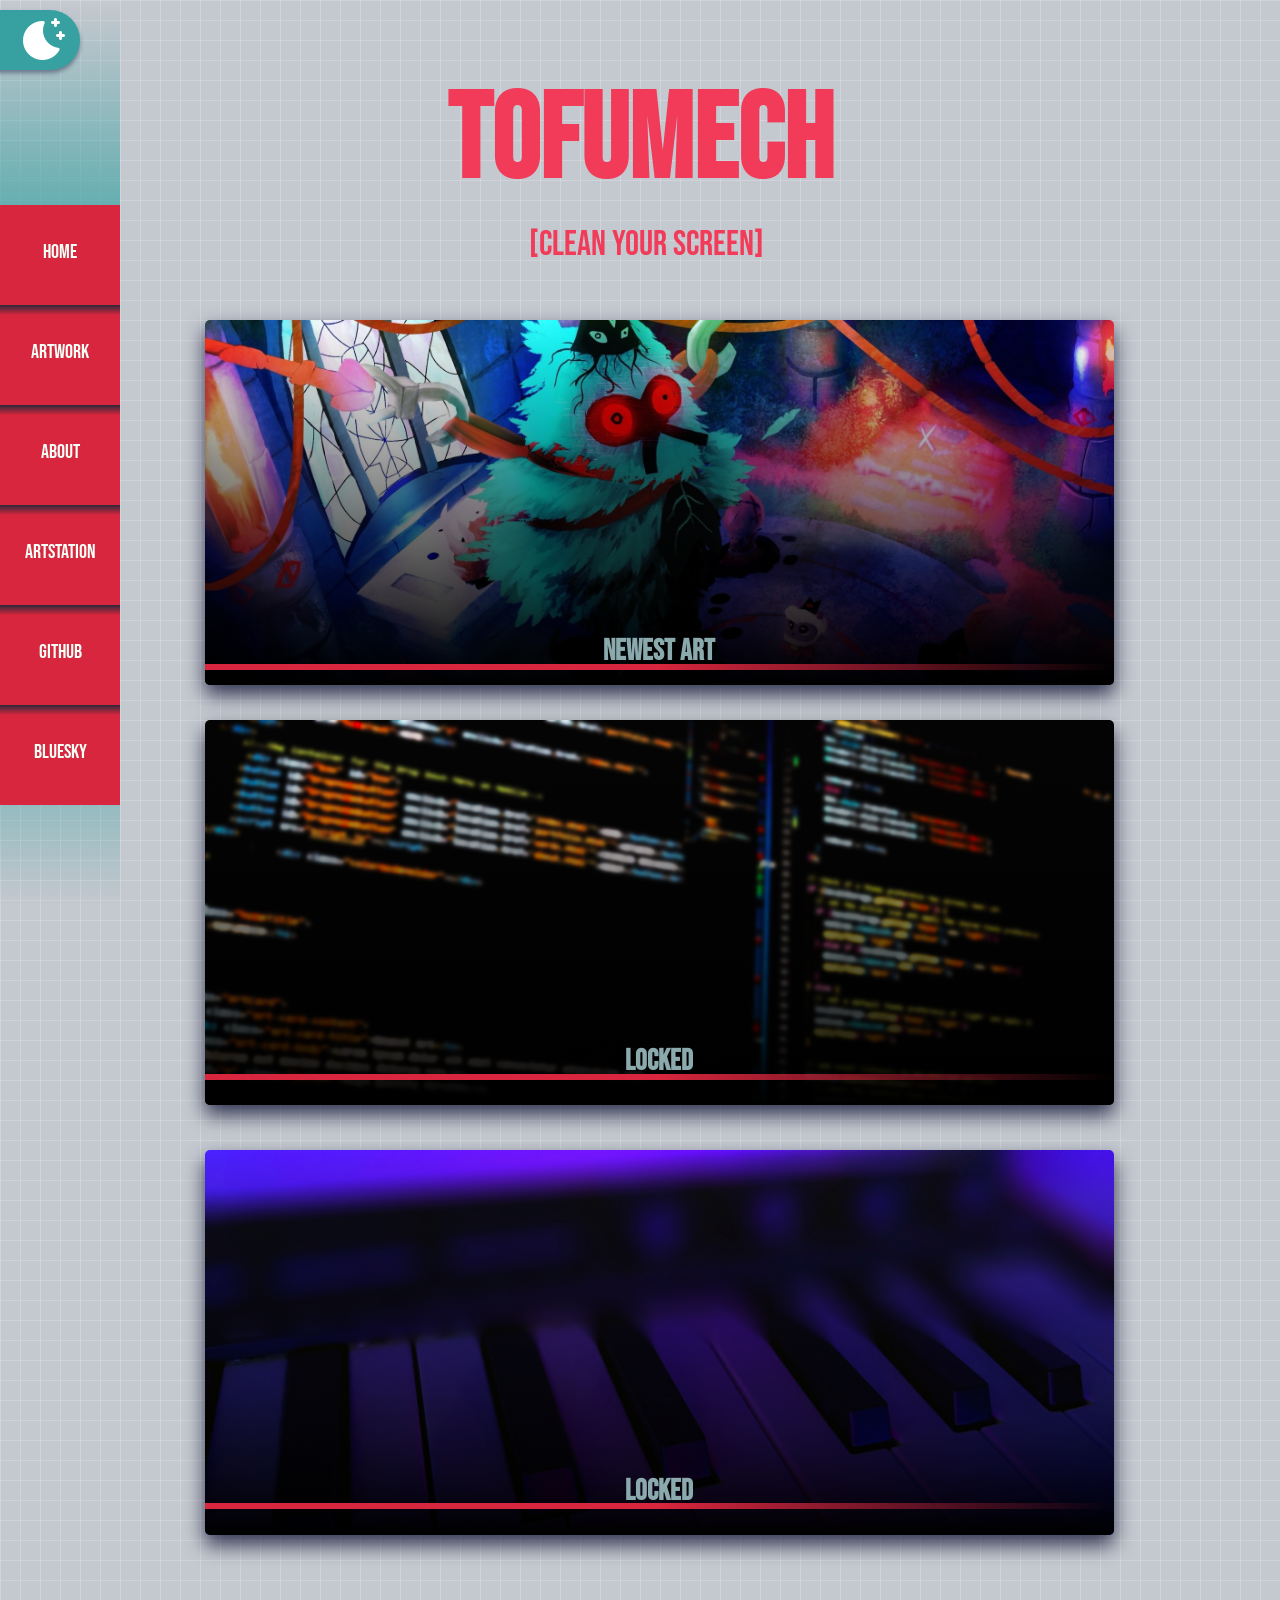
<file: index.html>
<!DOCTYPE html>
<html lang="en">

<head>
    <link rel="stylesheet" href="style.css">
    <meta charset="utf-8">
    <meta name="viewport" content="width=device-width, initial-scale=1,maximum-scale=1">
    <title>TOFUMECH</title>
    <link rel="icon" href="images/navImages/tofuicon.png">
    <meta name="description" content="Artist and Tech Guy">
    <link rel="preconnect" href="https://fonts.googleapis.com">
    <link rel="preconnect" href="https://fonts.gstatic.com" crossorigin>
    <link href="https://fonts.googleapis.com/css2?family=Bebas+Neue&display=swap" rel="stylesheet">

    <script>
        function displayRandomText() {
            var quotes = [
                "[TAKE YOUR TIME]",
                "[LOADING..]",
                "[DRINK WATER]",
                "[CLEAN YOUR SCREEN]",
                "[DESTROY THE INTERNET]",
                "[I GET NO KICK FROM CHAMPAGNE]"
                
            ];
            var randomIndex = Math.floor(Math.random() * quotes.length);
            document.getElementById("randomText").innerHTML = quotes[randomIndex];
        }
    </script>

    <style>
        .homeTitle {
            background-color: rgba(0, 17, 255, 0);
            width: 50%;
            height: 120px;
            position: absolute;
            left: 50%;
            top: 30px;
            transform: translate(-50%, -50%);
        }

        h1 {
            position: relative;
            color: rgb(241, 59, 89);
            text-align: center;
            font-size: 120px;
            font-family: "Bebas Neue", sans-serif;
            font-style: normal;
        }

        #randomText {
            color: rgb(241, 59, 89);
            position: relative;
            font-size: 35px;
            text-align: center;
            font-family: "Bebas Neue", sans-serif;
            font-style: normal;
            left: 6px;
            bottom: 90px;
        }

      

        @media screen and (max-width: 1200px) {
            .homeTitle {
                background-color: rgba(0, 17, 255, 0);
                width: 100%;
                height: 120px;
                position: absolute;
                left: 50%;
                top: 100px;
                transform: translate(-50%, -50%);
            }

            h1 {
                position: relative;
                color: rgb(241, 59, 89);
                justify-content: center;
                font-size: 80px;
                font-family: "Bebas Neue", sans-serif;
                font-style: normal;
            }

            #randomText {
                color: rgb(241, 59, 89);
                position: relative;
                font-size: 35px;
                text-align: center;
                font-family: "Bebas Neue", sans-serif;
                font-style: normal;
                left: 6px;
            }
        }
    </style>
</head>

<body onload="displayRandomText()">
    <header>
        <nav>
            <script src="script.js"></script>
            <img id="moon" src="images/navImages/moon.png">
            <img id="sun" src="images/navImages/sun.png">
            <div class="navBar">
                <button id="DropDownMenu">
                    <div class="bar1"></div>
                    <div class="bar2" id="bar2"></div>
                    <div class="bar3" id="bar3"></div>
                </button>
                <div class="artstationButton" tabindex="6" onclick="location.href='https://www.artstation.com/tofumech'">
                    <div class="buttonText">ARTSTATION</div>
                </div>
                <div class="githubButton" tabindex="5" onclick="location.href='https://github.com/TofuMech'">
                    <div class="buttonText">GITHUB</div>
                </div>
                <div class="blueskyButton" tabindex="4"
                    onclick="location.href='https://bsky.app/profile/tofumech.bsky.social'">
                    <div class="buttonText">BLUESKY</div>
                </div>
                <div class="aboutButton" tabindex="3" onclick="location.href='about.html'">
                    <div class="buttonText">ABOUT</div>
                </div>
                <div class="artworkButton" tabindex="2" onclick="location.href='portfolio.html'">
                    <div class="buttonText">ARTWORK</div>
                </div>
                <div class="homeButton" tabindex="1" onclick="location.href='index.html'">
                    <div class="buttonText">HOME</div>
                </div>
            </div>
            <div class="box" id="box">
                <button id="DropHomeButton" onclick="location.href='index.html'">HOME</button><br>
                <button id="DropHomeButton" onclick="location.href='portfolio.html'">ARTWORK</button><br>
                <button id="DropHomeButton" onclick="location.href='about.html'">ABOUT</button><br>
                <button id="DropHomeButton"
                    onclick="location.href='https://bsky.app/profile/tofumech.bsky.social'">BLUESKY</button><br>
                <button id="DropHomeButton"
                    onclick="location.href='https://www.artstation.com/tofumech'">ARTSTATION</button><br>
                <button id="DropHomeButton" onclick="location.href='https://github.com/TofuMech'">GITHUB</button><br>
                <script src="script.js"></script>
            </div>
            <div class="colormodeHolder"></div>
        </nav>
    
        <section>
            <div class="homeTitle">
                <h1>TOFUMECH</h1>
                <div id="randomText"></div>
            </div>
    
        </section>
    </header>
    <main>
        <div class="artCard" onclick="location.href='https://www.artstation.com/artwork/PXx54n'">
            <div class="art-card-gradient">
                <h2 class="art-card-title">NEWEST ART</h2>
                <a id="artlink" href="#" onclick="location.href='https://www.artstation.com/artwork/PXx54n'"
                    class="button"></a>
            </div>
            <style>
                .artCard {
                    overflow: hidden;
                    position: absolute;
                    top: 320px;
                    color: var(--text-color);
                    width: 71%;
                    padding-top: 19em;
                    right: 13%;
                    text-align: center;
                    z-index: -3;
                    border-radius: 5px;
                    filter: drop-shadow(0 10px 10px #131736d3);
                    cursor: pointer;
                    background-image: url(images/45.jpg);
                    background-repeat: no-repeat;
                    background-size: cover;
                    font-family: "Bebas Neue", sans-serif;
                    font-style: normal;
                    font-size: larger;
                }

                .art-card-gradient {
                    background-image: linear-gradient(to bottom, rgba(255, 0, 0, 0), rgb(0, 0, 0));
                    position: absolute;
                    width: 100%;
                    height: 100%;
                    top: 0;
                    left: 0;
                }

                .art-card-title {
                    position: relative;
                    top: 290px;
                }

                .art-card-title::after {
                    content: "";
                    position: absolute;
                    height: 6px;
                    left: 0px;
                    top: 30px;
                    width: 100%;
                    background: linear-gradient(to left, #33333300, var(--button-colorOne) 50%);
                }
            </style>
        </div>

        <div class="blogCard">
            <div class="blog-card-gradient">
                <h2 class="blog-card-title">LOCKED</h2>
                <p class="blog-card-body"></p>
                <a href="#" onclick="location.href='####'" class="button"></a>
            </div>
            <style>
                .blogCard {
                    overflow: hidden;
                    position: absolute;
                    height: 20px;
                    top: 720px;
                    color: var(--text-color);
                    width: 71%;
                    padding-top: 19em;
                    right: 13%;
                    text-align: center;
                    z-index: -3;
                    border-radius: 5px;
                    filter: drop-shadow(0 10px 10px #131736d3);
                    background-image: url(images/navImages/words.jpg);
                    background-repeat: no-repeat;
                    background-size: cover;
                    font-family: "Bebas Neue", sans-serif;
                    font-style: normal;
                    font-size: larger;
                }

                .blog-card-gradient {
                    background-image: linear-gradient(to bottom, rgba(255, 0, 0, 0), rgb(0, 0, 0));
                    position: absolute;
                    width: 100%;
                    height: 100%;
                    top: 0;
                    left: 0;
                }

                .blog-card-title {
                    position: relative;
                    top: 300px;
                }

                .blog-card-title::after {
                    content: "";
                    position: absolute;
                    height: 6px;
                    left: 0px;
                    top: 30px;
                    width: 100%;
                    background: linear-gradient(to left, #33333300, var(--button-colorOne) 50%);
                }

                #bloglink {
                    position: relative;
                    bottom: 15px;
                }

                .blogCard:hover {
                    animation: shake 0.5s;
                    animation-iteration-count: 2s;
                }

                @keyframes shake {
                    0% {
                        transform: translate(1px, 1px) rotate(0deg);
                    }

                    10% {
                        transform: translate(-1px, -2px) rotate(-1deg);
                    }

                    20% {
                        transform: translate(-3px, 0px) rotate(1deg);
                    }
                }
            </style>
        </div>

        <div class="musicCard">
            <div class="music-card-gradient">
                <h2 class="music-card-title">LOCKED</h2>
                <p class="music-card-body"></p>
                <a href="#"></a>
            </div>
            <style>
                .musicCard {
                    overflow: hidden;
                    position: absolute;
                    height: 20px;
                    top: 1150px;
                    color: var(--text-color);
                    width: 71%;
                    padding-top: 19em;
                    right: 13%;
                    text-align: center;
                    z-index: -3;
                    border-radius: 5px;
                    filter: drop-shadow(0 10px 10px #131736d3);
                    background-image: url(images/navImages/piano.jpg);
                    background-repeat: no-repeat;
                    background-size: cover;
                    font-family: "Bebas Neue", sans-serif;
                    font-style: normal;
                    font-size: larger;
                }

                .music-card-gradient {
                    background-image: linear-gradient(to bottom, rgba(255, 0, 0, 0), rgb(0, 0, 0));
                    position: absolute;
                    width: 100%;
                    height: 100%;
                    top: 0;
                    left: 0;
                }

                .musicCard:hover {
                    animation: shake 0.5s;
                    animation-iteration-count: 2s;
                }

                @keyframes shake {
                    0% {
                        transform: translate(1px, 1px) rotate(0deg);
                    }

                    10% {
                        transform: translate(-1px, -2px) rotate(-1deg);
                    }

                    20% {
                        transform: translate(-3px, 0px) rotate(1deg);
                    }
                }

                .music-card-title {
                    position: relative;
                    top: 300px;
                }

                .music-card-title::after {
                    content: "";
                    position: absolute;
                    height: 6px;
                    left: 0px;
                    bottom: -0px;
                    width: 100%;
                    background: linear-gradient(to left, #33333300, var(--button-colorOne) 50%);
                }
            </style>
        </div>
    </main>
    <footer>
        <div class="block"></div>
        <style>
            .block {
                position: absolute;
                width: 100px;
                height: 100px;
                background-color: rgba(255, 0, 0, 0);
                bottom: -700px;
                justify-content: center;
                text-align: center;
            }
        </style>
    </footer>
</body>

</html>
</file>
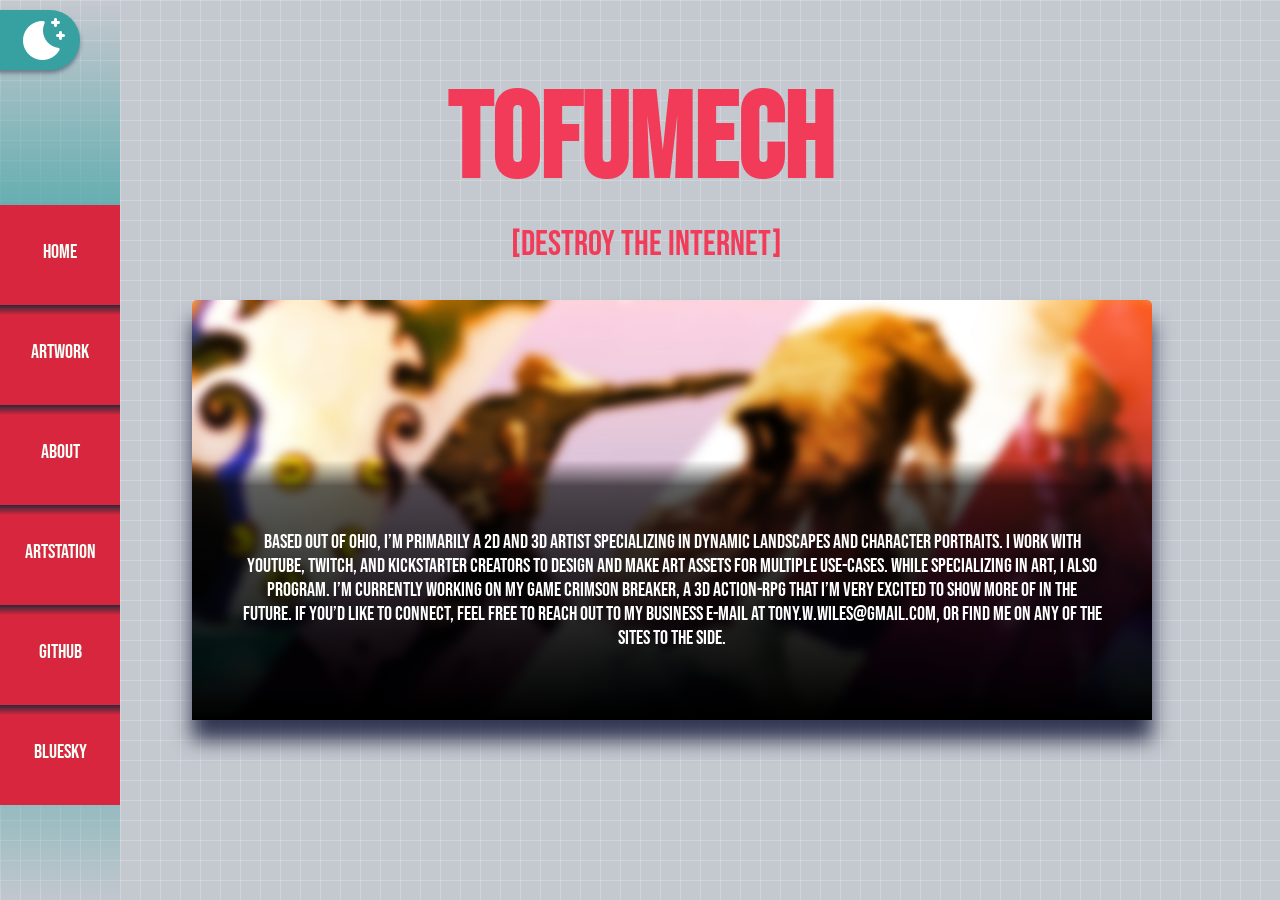
<file: about.html>
<!DOCTYPE html>
<html lang="en">

<head>
    <link rel="stylesheet" href="style.css">
    <meta charset="utf-8">
    <meta name="viewport" content="width=device-width, initial-scale=1,maximum-scale=1">
    <title>TOFUMECH</title>
    <link rel="icon" href="images/navImages/tofuicon.png">
    <meta name="description" content="Artist and Tech Guy">
    <link rel="preconnect" href="https://fonts.googleapis.com">
    <link rel="preconnect" href="https://fonts.gstatic.com" crossorigin>
    <link href="https://fonts.googleapis.com/css2?family=Bebas+Neue&display=swap" rel="stylesheet">

    <script>
        function displayRandomText() {
            var quotes = [
                "[TAKE YOUR TIME]",
                "[LOADING..]",
                "[DRINK WATER]",
                "[CLEAN YOUR SCREEN]",
                "[DESTROY THE INTERNET]",
                "[I GET NO KICK FROM CHAMPAGNE]"
            ];
            var randomIndex = Math.floor(Math.random() * quotes.length);
            document.getElementById("randomText").innerHTML = quotes[randomIndex];
        }

    </script>
    <style>
        .homeTitle {
            background-color: rgba(0, 17, 255, 0);
            width: 50%;
            height: 120px;
            position: absolute;
            left: 50%;
            top: 30px;
            transform: translate(-50%, -50%);
        }

        h1 {
            position: relative;
            color: rgb(241, 59, 89);
            text-align: center;
            font-size: 120px;
            font-family: "Bebas Neue", sans-serif;
            font-style: normal;
        }

        #randomText {
            color: rgb(241, 59, 89);
            position: relative;
            font-size: 30px;
            text-align: center;
            font-size: 35px;
            font-family: "Bebas Neue", sans-serif;
            font-style: normal;
            left: 6px;
            bottom: 90px;

        }

        

        @media screen and (max-width: 1200px) {
            
           .homeTitle {
                background-color: rgba(0, 17, 255, 0);
                width: 100%;
                height: 120px;
                position: absolute;
                left: 50%;
                top: 100px;
                transform: translate(-50%, -50%);
            }

            h1 {
                position: relative;
                color: rgb(241, 59, 89);
                justify-content: center;
                font-size: 80px;
                font-family: "Bebas Neue", sans-serif;
                font-style: normal;
            }
        #randomText {
            color: rgb(241, 59, 89);
            position: relative;
            font-size: 30px;
            text-align: center;
            font-size: 35px;
            font-family: "Bebas Neue", sans-serif;
            font-style: normal;
            left: 6px;
        }
        }
    </style>
</head>

<body onload="displayRandomText()">

    <header>
        <nav>
            <script src="script.js"></script>
            <img id="moon" src="images/navImages/moon.png">
            <img id="sun" src="images/navImages/sun.png">
            <div class="navBar">
                <button id="DropDownMenu">
                    <div class="bar1"></div>
                    <div class="bar2" id="bar2"></div>
                    <div class="bar3" id="bar3"></div>
                </button>
                <div class="artstationButton" tabindex="6" onclick="location.href='https://www.artstation.com/tofumech'">
                    <div class="buttonText">ARTSTATION</div>
                </div>
                <div class="githubButton" tabindex="5" onclick="location.href='https://github.com/TofuMech'">
                    <div class="buttonText">GITHUB</div>
                </div>
                <div class="blueskyButton" tabindex="4" onclick="location.href='https://bsky.app/profile/tofumech.bsky.social'">
                    <div class="buttonText">BLUESKY</div>
                </div>
                <div class="aboutButton" tabindex="3" onclick="location.href='about.html'">
                    <div class="buttonText">ABOUT</div>
                </div>
                <div class="artworkButton" tabindex="2" onclick="location.href='portfolio.html'">
                    <div class="buttonText">ARTWORK</div>
                </div>
                <div class="homeButton" tabindex="1" onclick="location.href='index.html'">
                    <div class="buttonText">HOME</div>
                </div>
            </div>
            <div class="box" id="box">
                <button id="DropHomeButton" onclick="location.href='index.html'">HOME</button><br>
                <button id="DropHomeButton" onclick="location.href='portfolio.html'">ARTWORK</button><br>
                <button id="DropHomeButton" onclick="location.href='about.html'">ABOUT</button><br>
                <button id="DropHomeButton"
                    onclick="location.href='https://bsky.app/profile/tofumech.bsky.social'">BLUESKY</button><br>
                <button id="DropHomeButton"
                    onclick="location.href='https://www.artstation.com/tofumech'">ARTSTATION</button><br>
                <button id="DropHomeButton" onclick="location.href='https://github.com/TofuMech'">GITHUB</button><br>
                <script src="script.js"></script>
            </div>
            <div class="colormodeHolder"></div>
        </nav>

        <section>
            <div class="homeTitle">
                <h1>TOFUMECH</h1>
                <div id="randomText"></div>

            </div>
        </section>
    </header>

    <main>

      
        </div>
        <div class="blogCard">
            <div class="blog-card-content">
                <p class="blog-card-body"> Based out of Ohio, I’m primarily a 2d and 3d artist specializing in dynamic landscapes and character portraits. I work
                with Youtube, Twitch, and Kickstarter creators to design and make art assets for multiple use-cases. While specializing
                in art, I also program. I’m currently working on my game Crimson Breaker, a 3D action-RPG that I’m very excited to show
                more of in the future. If you’d like to connect, feel free to reach out to my business e-mail at tony.w.wiles@gmail.com,
                or find me on any of the sites to the side.</p>
            </div>

            <style>
                .blogCard {
                    position: absolute;
                    padding: 10rem 0 0;
                    background-size: cover;
                    background-repeat: no-repeat;
                    background-image: url(images/banner.jpg);
                    top: 300px;
                    width: 75%;
                    right: 10%;
                    border-radius: 5px;
                    color: rgb(255, 255, 255);
                    text-align: center;
                    z-index: 3;
                    filter: drop-shadow(0 20px 10px #131736d3);
                    background-color: rgb(211, 162, 162);
                    display: block;
                    font-family: "Bebas Neue", sans-serif;
                    font-style: normal;
                    font-size: 20px;
                }


                .blog-card-content {
                    --padding: 2.5em;
                    padding: var(--padding);
                    background: linear-gradient(hsla(0, 0%, 0%, 0),
                            hsla(0, 0%, 0%, 0.637) 10%,
                            hsl(0, 0%, 0%));

                }

                

                
            </style>
        </div>
        </div>

    </main>
</body>

</html>
</file>
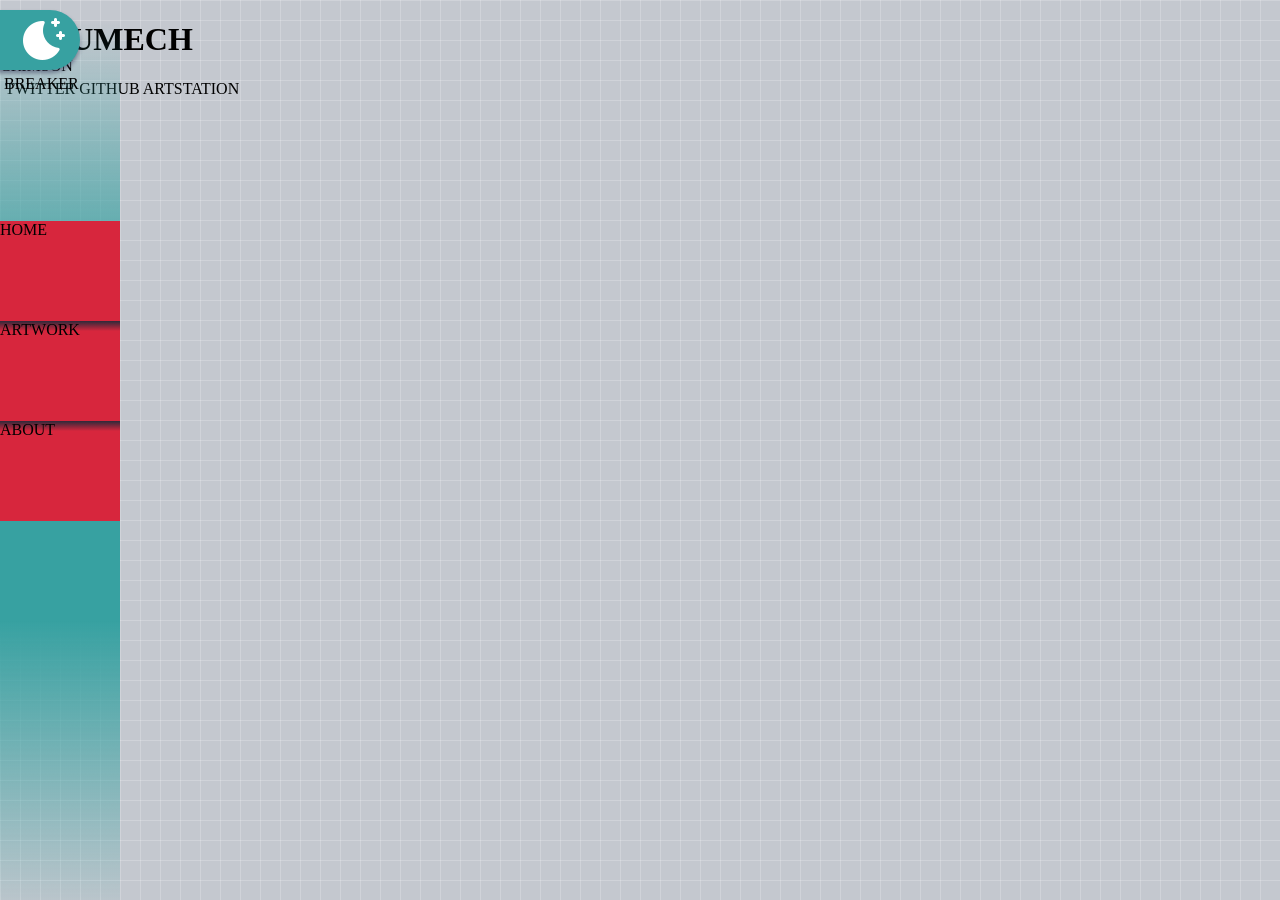
<file: Character-Movement-In-Unity.html>
<!DOCTYPE html>
<html>

<head>
    <title>TofuMech</title>
    <link rel="stylesheet" href="style.css">
    <meta charset="UTF-8">
    <meta name="description" content="Artist and Tech Guy">
    <meta name="viewport" content="width=device-width, intial-scale=1">
    <link rel="icon" href="tofuicon.png">
</head>
<header>
    <nav>
        <script src="script.js"></script>
        <img id="moon" src="images/navImages/moon.png">
        <img id="sun" src="images/navImages/sun.png">
        <div class="navBar">

            <!--For Mobile, the three lines on the top that animate when interacted with-->
            <button id="DropDownMenu">
                <div class="bar1"></div>
                <div class="bar2" id="bar2"></div>
                <div class="bar3" id="bar3"></div>
            </button>

            <!--Desktop button navigation-->
            <div class="aboutButton" tabindex="5" onclick="location.href='about.html'">
                <div class="aboutText">ABOUT</div>
            </div>
            <div class="wordButton" tabindex="4" onclick="location.href='words.html'">
                <div class="wordText">WORDS</div>
            </div>
            <div class="crimsonbreakersButton" tabindex="3" onclick="location.href='crimsonbreaker.html'">
                <div class="crimsonbreakersText">CRIMSON &nbsp;BREAKER</div>
            </div>
            <div class="artworkButton" tabindex="2" onclick="location.href='portfolio.html'">
                <div class="artText">ARTWORK</div>
            </div>
            <div class="homeButton" tabindex="1" onclick="location.href='index.html'">
                <div class="homeText">HOME</div>
            </div>
        </div>

        <!--The Container for the Drop Down Menu on Mobile-->
        <div class="box" id="box">
            <button id="DropHomeButton" onclick="location.href='index.html'">HOME</button><br>
            <button id="DropHomeButton" onclick="location.href='portfolio.html'">ARTWORK</button><br>
            <button id="DropHomeButton" onclick="location.href='crimsonbreaker.html'">CRIMSON BREAKERS</button><br>
            <button id="DropHomeButton" onclick="location.href='words.html'">WORDS</button><br>
            <button id="DropHomeButton" onclick="location.href='about.html'">ABOUT</button><br>
            <script src="script.js"></script>
        </div>
        <div class="colormodeHolder"></div>
    </nav>
    <div class="homeTitle">
        <h1>TOFUMECH</h1>
    </div>
    <div class="hometitleTagline" id="hometitleTagline">


        <body onload="displayRandomText()"></body>
    </div>

    <div class="socialmediaLinks">
        <p>
            <a href="https://twitter.com/TofuMech">TWITTER</a>
            <a href="https://github.com/TofuMech">GITHUB</a>
            <a href="https://www.artstation.com/tofumech">ARTSTATION</a>
            <style>
                a {
                    text-decoration: none;
                    color: inherit;
                }
            </style>
        </p>
</header>
</file>
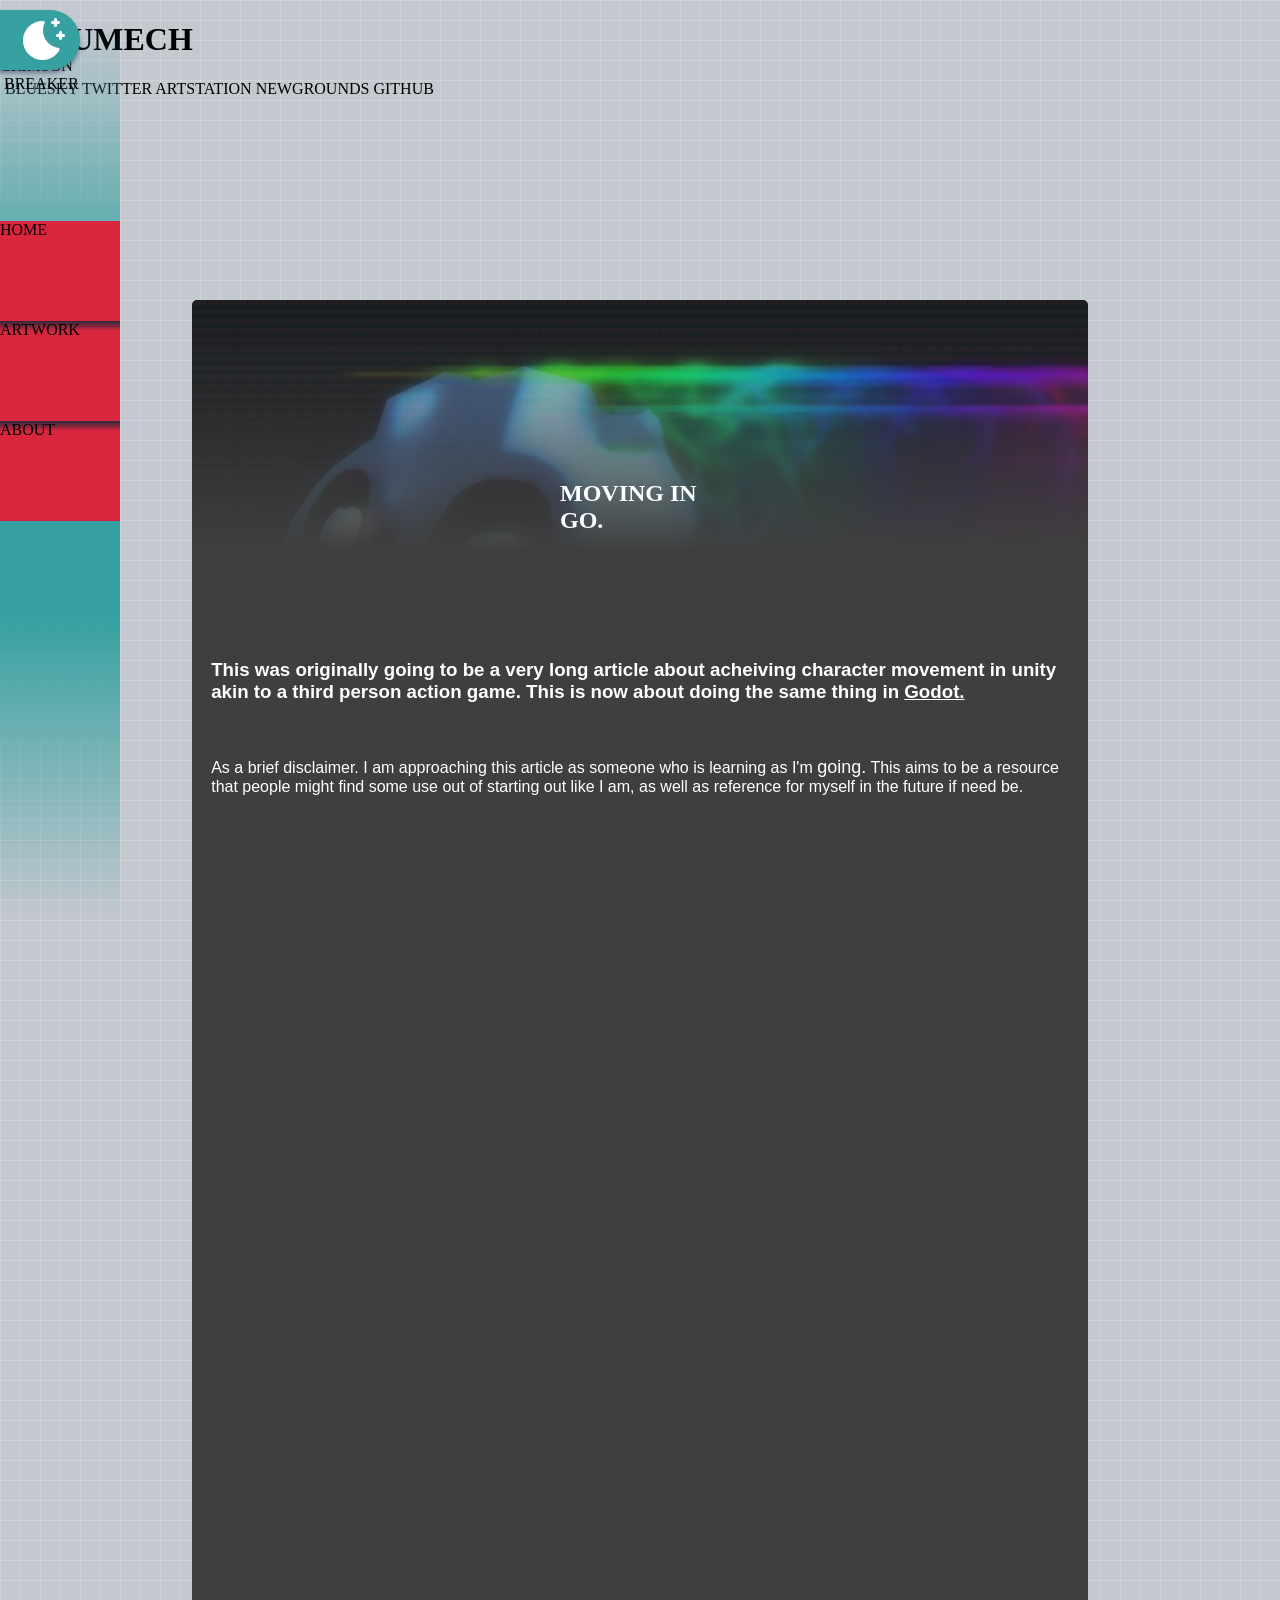
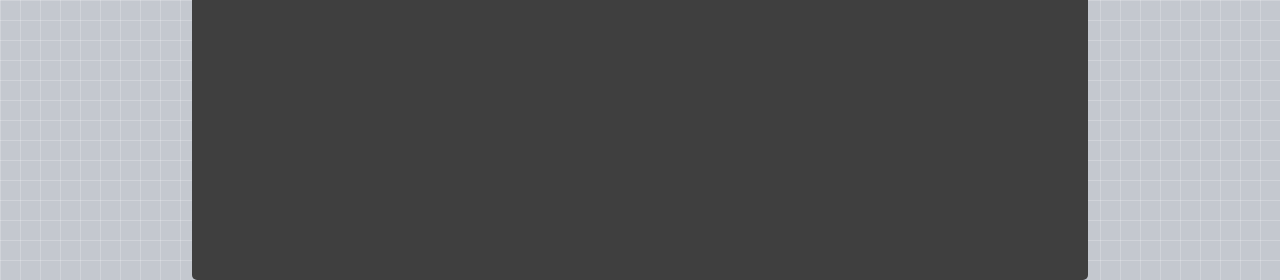
<file: Character-PPMovement-In-Godot.html>
<!DOCTYPE html>
<html>

<head>
    <title>TofuMech</title>
    <link rel="stylesheet" href="style.css">
    <meta charset="UTF-8">
    <meta name="description" content="Artist and Tech Guy">
    <meta name="viewport" content="width=device-width, intial-scale=1">
    <link rel="icon" href="tofuicon.png">
</head>
<header>
    <nav>
        <script src="script.js"></script>
        <img id="moon" src="images/navImages/moon.png">
        <img id="sun" src="images/navImages/sun.png">
        <div class="navBar">

            <!--For Mobile, the three lines on the top that animate when interacted with-->
            <button id="DropDownMenu">
                <div class="bar1"></div>
                <div class="bar2" id="bar2"></div>
                <div class="bar3" id="bar3"></div>
            </button>

            <!--Desktop button navigation-->
            <div class="aboutButton" tabindex="5" onclick="location.href='about.html'">
                <div class="aboutText">ABOUT</div>
            </div>
            <div class="wordButton" tabindex="4" onclick="location.href='words.html'">
                <div class="wordText">WORDS</div>
            </div>
            <div class="crimsonbreakersButton" tabindex="3" onclick="location.href='crimsonbreaker.html'">
                <div class="crimsonbreakersText">CRIMSON &nbsp;BREAKER</div>
            </div>
            <div class="artworkButton" tabindex="2" onclick="location.href='portfolio.html'">
                <div class="artText">ARTWORK</div>
            </div>
            <div class="homeButton" tabindex="1" onclick="location.href='index.html'">
                <div class="homeText">HOME</div>
            </div>
        </div>

        <!--The Container for the Drop Down Menu on Mobile-->
        <div class="box" id="box">
            <button id="DropHomeButton" onclick="location.href='index.html'">HOME</button><br>
            <button id="DropHomeButton" onclick="location.href='portfolio.html'">ARTWORK</button><br>
            <button id="DropHomeButton" onclick="location.href='crimsonbreaker.html'">CRIMSON BREAKERS</button><br>
            <button id="DropHomeButton" onclick="location.href='words.html'">WORDS</button><br>
            <button id="DropHomeButton" onclick="location.href='about.html'">ABOUT</button><br>
            <script src="script.js"></script>
        </div>
        <div class="colormodeHolder"></div>
    </nav>
    <div class="homeTitle">
        <h1>TOFUMECH</h1>
    </div>
    <div class="hometitleTagline" id="hometitleTagline">


        <body onload="displayRandomText()"></body>
    </div>

    <div class="socialmediaLinks">
        <p>
            <a href="https://bsky.app/profile/tofumech.bsky.social">BLUESKY</a>
            <a href="https://twitter.com/TofuMech">TWITTER</a>
            <a href="https://www.artstation.com/tofumech">ARTSTATION</a>
            <a href="https://tofumech.newgrounds.com">NEWGROUNDS</a>
            <a href="https://github.com/TofuMech">GITHUB</a>
            <style>
                a {
                    text-decoration: none;
                    color: inherit;
                }
            </style>
        </p>
</header>
<body>
    
    <div id="articleBackground">
       
        <div id="bannertext">
            <br><br><br><br><br>
            <h2>MOVING IN GO.</h2></div>

        <div id="articleBanner"></div>


        <div id="articleText"><h3>This was originally going to be a very long article about acheiving character movement in unity 
akin to a third person action game. This is now about doing the same thing in <u><a href="https://godotengine.org">Godot.</a></u></h3>
<br><br>

As a brief disclaimer. I am approaching this article as someone who is learning as I'm <span class='bigger'>going.</span> 
This aims to be a resource that people might find some use out of starting out like I am, as well as reference for myself in the future if need be. </p>
        </div>
        <style>
               

                .bigger {
                    font-size:large;
                }

                #articleBackground {
                overflow: hidden;
                position: absolute;
                background-size: 100% 300px;
                background-repeat: no-repeat;
                background-color: rgb(63, 63, 63);
                padding: 5rem 0 0;
                top: 300px;
                width: 70%;
                right: 15%;
                height: 1500px;
                z-index: 1;
                border-radius: 5px;
                                }

                h2 {
                    margin: auto;
                    width: 20%;  /*adjust for mobile*/
                    padding: 10px;
                }

                #bannertext {
                    color: white;
                    padding-left: 1em;
                    font-family: 'Big Shoulders Display', cursive;
                    font-family: 'Lilita One', cursive;
                    font-size:medium;
                }

                #articleText {
                    color: white;
                    padding-left: 1.2em;
                    padding-top: 6em;
                    padding-right: 1.2em;
                    font-family:'Franklin Gothic Medium', 'Arial Narrow', Arial, sans-serif;
                    font-size:medium;
                }


                #articleBanner {
                position: absolute;
                background-size: 100% 300px;
                background-repeat: no-repeat;
                background: linear-gradient(to bottom, transparent,rgb(63, 63, 63)), url(images/godotmovementbanner.png);
                top: 0px;
                width: 100%;
                height: 250px;
                z-index: -1;
                border-radius: 5px;
                    
                }

                
                
        </style>
    </div>

</body>
</html>
</file>
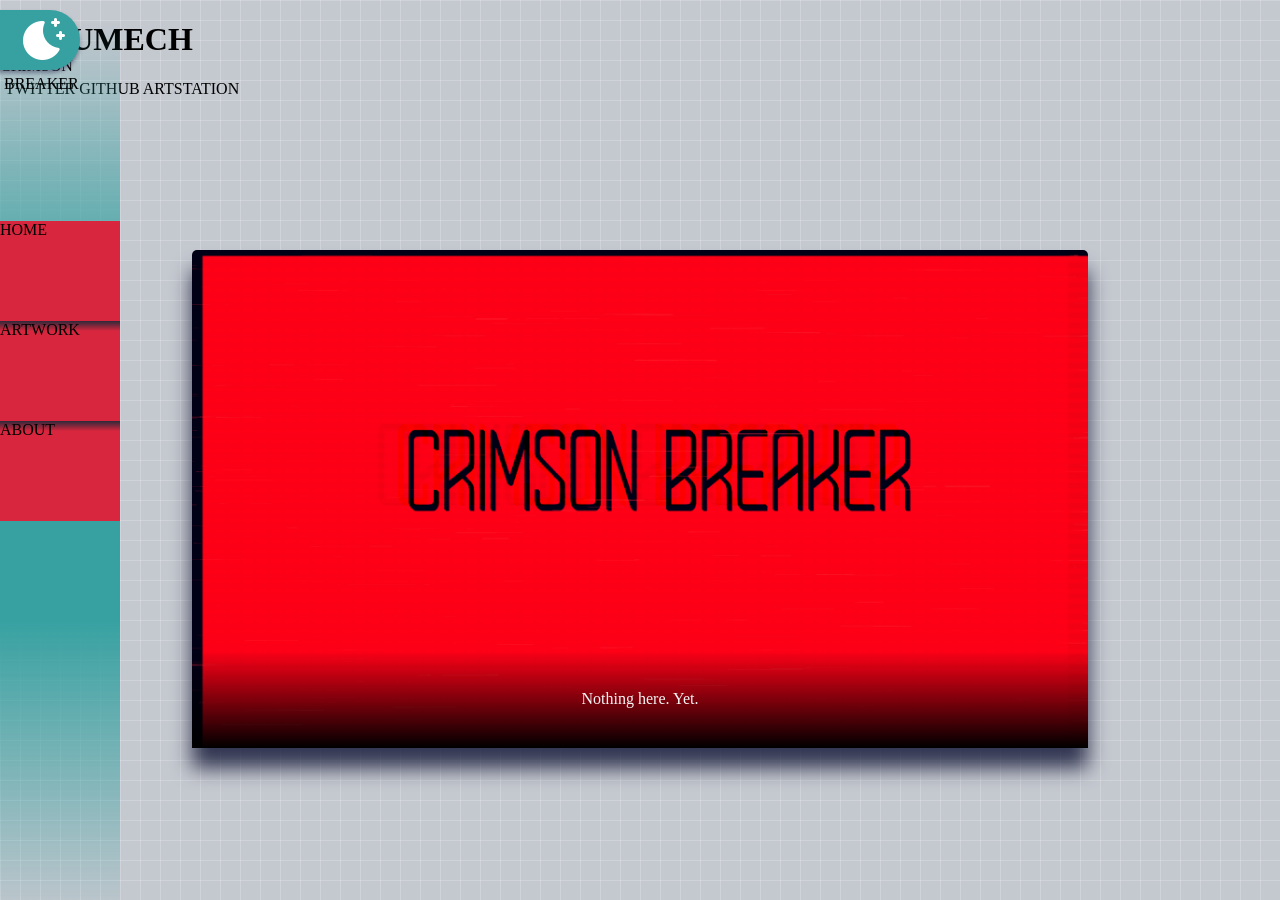
<file: crimsonbreaker.html>
<!DOCTYPE html>
<html>

<head>
    <title>TofuMech</title>
    <link rel="stylesheet" href="style.css">
    <meta charset="UTF-8">
    <meta name="description" content="Artist and Tech Guy">
    <meta name="viewport" content="width=device-width, intial-scale=1">
    <link rel="icon" href="tofuicon.png">
</head>
<header>
    <nav>
        <script src="script.js"></script>
        <img id="moon" src="images/navImages/moon.png">
        <img id="sun" src="images/navImages/sun.png">
        <div class="navBar">

            <!--For Mobile, the three lines on the top that animate when interacted with-->
            <button id="DropDownMenu">
                <div class="bar1"></div>
                <div class="bar2" id="bar2"></div>
                <div class="bar3" id="bar3"></div>
            </button>

            <!--Desktop button navigation-->
            <div class="aboutButton" tabindex="5" onclick="location.href='about.html'">
                <div class="aboutText">ABOUT</div>
            </div>
            <div class="wordButton" tabindex="4" onclick="location.href='words.html'">
                <div class="wordText">WORDS</div>
            </div>
            <div class="crimsonbreakersButton" tabindex="3" onclick="location.href='crimsonbreaker.html'">
                <div class="crimsonbreakersText">CRIMSON &nbsp;BREAKER</div>
            </div>
            <div class="artworkButton" tabindex="2" onclick="location.href='portfolio.html'">
                <div class="artText">ARTWORK</div>
            </div>
            <div class="homeButton" tabindex="1" onclick="location.href='index.html'">
                <div class="homeText">HOME</div>
            </div>
        </div>

        <!--The Container for the Drop Down Menu on Mobile-->
        <div class="box" id="box">
            <button id="DropHomeButton" onclick="location.href='index.html'">HOME</button><br>
            <button id="DropHomeButton" onclick="location.href='portfolio.html'">ARTWORK</button><br>
            <button id="DropHomeButton" onclick="location.href='crimsonbreaker.html'">CRIMSON BREAKERS</button><br>
            <button id="DropHomeButton" onclick="location.href='words.html'">WORDS</button><br>
            <button id="DropHomeButton" onclick="location.href='about.html'">ABOUT</button><br>
            <script src="script.js"></script>
        </div>
        <div class="colormodeHolder"></div>
    </nav>
    <div class="homeTitle">
        <h1>TOFUMECH</h1>
    </div>
    <div class="hometitleTagline" id="hometitleTagline">


        <body onload="displayRandomText()"></body>
    </div>

    <div class="socialmediaLinks">
        <p>
            <a href="https://twitter.com/TofuMech">TWITTER</a>
            <a href="https://github.com/TofuMech">GITHUB</a>
            <a href="https://www.artstation.com/tofumech">ARTSTATION</a>
            <style>
                a {
                    text-decoration: none;
                    color: inherit;
                }
            </style>
        </p>
</header>

<body>
    <main>
<div class="artCard">
    <div class="art-card-content">
        <a href="#" onclick="location.href='https://www.artstation.com/artwork/1xbZvZ'" class="button">Nothing here. Yet.</a>

        <style>
            .artCard {
                position: absolute;
                background-image: url(images/crimsonbreakerbanner.png);
                background-size: cover;
                padding: 25rem 0 0;
                top: 250px;
                width: 70%;
                right: 15%;
                color: rgb(245, 245, 245);
                font-family: 'Big Shoulders Display', cursive;
                font-family: 'Lilita One', cursive;
                font-size: medium;
                text-align: center;
                z-index: -3;
                border-radius: 5px;
                filter: drop-shadow(0 20px 10px #131736d3);


            }

            .art-card-content {
                --padding: 2.5em;
                padding: var(--padding);
                background: linear-gradient(hsla(0, 0%, 0%, 0),
                        hsla(0, 0%, 0%, 0) 1%,
                        hsl(0 0% 0% / 1));
            }

            .art-card-title {
                position: relative;
            }

            .art-card-title::after {
                content: "";
                position: absolute;
                height: 6px;
                left: 0px;
                top: 28px;
                width: 100%;
                background: linear-gradient(to left, #33333300, var(--button-colorOne) 50%);
            }

            @media screen and (max-width: 990px) {

                .artCard {
                position: absolute;
                background-image: url(images/crimsonbreakerbannermobile.png);
                background-size: cover;
                padding: 25rem 0 0;
                top: 400px;
                width: 70%;
                right: 15%;
                color: rgb(245, 245, 245);
                font-family: 'Big Shoulders Display', cursive;
                font-family: 'Lilita One', cursive;
                font-size: medium;
                text-align: center;
                z-index: -3;
                border-radius: 5px;
                filter: drop-shadow(0 20px 10px #131736d3);


            }

            .art-card-content {
                --padding: 2.5em;
                padding: var(--padding);
                background: linear-gradient(hsla(0, 0%, 0%, 0),
                        hsla(0, 0%, 0%, 0) 1%,
                        hsl(0 0% 0% / 1));
            }

            .art-card-title {
                position: relative;
            }

            .art-card-title::after {
                content: "";
                position: absolute;
                height: 6px;
                left: 0px;
                top: 28px;
                width: 100%;
                background: linear-gradient(to left, #33333300, var(--button-colorOne) 50%);
            }
        
    }
        </style>

        
    </div>
</div>
    </main>
</body>

</html>
</file>
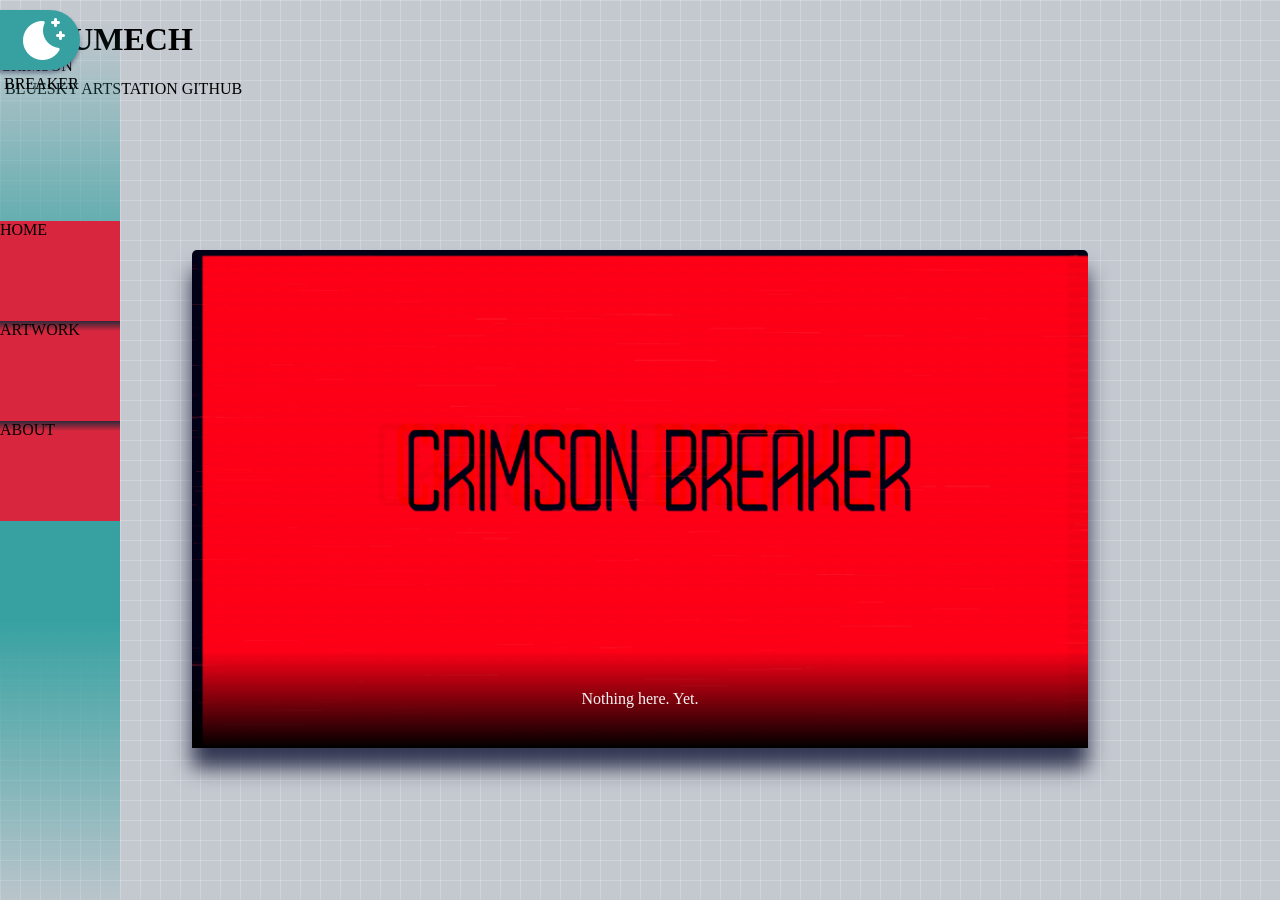
<file: crimsonPPbreaker.html>
<!DOCTYPE html>
<html>

<head>
    <title>TofuMech</title>
    <link rel="stylesheet" href="style.css">
    <meta charset="UTF-8">
    <meta name="description" content="Artist and Tech Guy">
    <meta name="viewport" content="width=device-width, intial-scale=1">
    <link rel="icon" href="tofuicon.png">
</head>
<header>
    <nav>
        <script src="script.js"></script>
        <img id="moon" src="images/navImages/moon.png">
        <img id="sun" src="images/navImages/sun.png">
        <div class="navBar">

            <!--For Mobile, the three lines on the top that animate when interacted with-->
            <button id="DropDownMenu">
                <div class="bar1"></div>
                <div class="bar2" id="bar2"></div>
                <div class="bar3" id="bar3"></div>
            </button>

            <!--Desktop button navigation-->
            <div class="aboutButton" tabindex="5" onclick="location.href='about.html'">
                <div class="aboutText">ABOUT</div>
            </div>
            <div class="wordButton" tabindex="4" onclick="location.href='words.html'">
                <div class="wordText">WORDS</div>
            </div>
            <div class="crimsonbreakersButton" tabindex="3" onclick="location.href='crimsonbreaker.html'">
                <div class="crimsonbreakersText">CRIMSON &nbsp;BREAKER</div>
            </div>
            <div class="artworkButton" tabindex="2" onclick="location.href='portfolio.html'">
                <div class="artText">ARTWORK</div>
            </div>
            <div class="homeButton" tabindex="1" onclick="location.href='index.html'">
                <div class="homeText">HOME</div>
            </div>
        </div>

        <!--The Container for the Drop Down Menu on Mobile-->
        <div class="box" id="box">
            <button id="DropHomeButton" onclick="location.href='index.html'">HOME</button><br>
            <button id="DropHomeButton" onclick="location.href='portfolio.html'">ARTWORK</button><br>
            <button id="DropHomeButton" onclick="location.href='crimsonbreaker.html'">CRIMSON BREAKERS</button><br>
            <button id="DropHomeButton" onclick="location.href='words.html'">WORDS</button><br>
            <button id="DropHomeButton" onclick="location.href='about.html'">ABOUT</button><br>
            <script src="script.js"></script>
        </div>
        <div class="colormodeHolder"></div>
    </nav>
    <div class="homeTitle">
        <h1>TOFUMECH</h1>
    </div>
    <div class="hometitleTagline" id="hometitleTagline">


        <body onload="displayRandomText()"></body>
    </div>

    <div class="socialmediaLinks">
        <p>
            <a href="https://bsky.app/profile/tofumech.bsky.social">BLUESKY</a>
            <a href="https://www.artstation.com/tofumech">ARTSTATION</a>
            <a href="https://github.com/TofuMech">GITHUB</a>
            <style>
                a {
                    text-decoration: none;
                    color: inherit;
                }
            </style>
        </p>
</header>

<body>
            <div class="halftone"></div>

    <main>
<div class="artCard">
    <div class="art-card-content">
        <a href="#" onclick="location.href='https://www.artstation.com/artwork/1xbZvZ'" class="button">Nothing here. Yet.</a>

        <style>
            .artCard {
                position: absolute;
                background-image: url(images/crimsonbreakerbanner.png);
                background-size: cover;
                padding: 25rem 0 0;
                top: 250px;
                width: 70%;
                right: 15%;
                color: rgb(245, 245, 245);
                font-family: 'Big Shoulders Display', cursive;
                font-family: 'Lilita One', cursive;
                font-size: medium;
                text-align: center;
                z-index: -3;
                border-radius: 5px;
                filter: drop-shadow(0 20px 10px #131736d3);


            }

            .art-card-content {
                --padding: 2.5em;
                padding: var(--padding);
                background: linear-gradient(hsla(0, 0%, 0%, 0),
                        hsla(0, 0%, 0%, 0) 1%,
                        hsl(0 0% 0% / 1));
            }

            .art-card-title {
                position: relative;
            }

            .art-card-title::after {
                content: "";
                position: absolute;
                height: 6px;
                left: 0px;
                top: 28px;
                width: 100%;
                background: linear-gradient(to left, #33333300, var(--button-colorOne) 50%);
            }

            @media screen and (max-width: 990px) {

                .artCard {
                position: absolute;
                background-image: url(images/crimsonbreakerbannermobile.png);
                background-size: cover;
                padding: 25rem 0 0;
                top: 400px;
                width: 70%;
                right: 15%;
                color: rgb(245, 245, 245);
                font-family: 'Big Shoulders Display', cursive;
                font-family: 'Lilita One', cursive;
                font-size: medium;
                text-align: center;
                z-index: -3;
                border-radius: 5px;
                filter: drop-shadow(0 20px 10px #131736d3);


            }

            .art-card-content {
                --padding: 2.5em;
                padding: var(--padding);
                background: linear-gradient(hsla(0, 0%, 0%, 0),
                        hsla(0, 0%, 0%, 0) 1%,
                        hsl(0 0% 0% / 1));
            }

            .art-card-title {
                position: relative;
            }

            .art-card-title::after {
                content: "";
                position: absolute;
                height: 6px;
                left: 0px;
                top: 28px;
                width: 100%;
                background: linear-gradient(to left, #33333300, var(--button-colorOne) 50%);
            }
        
    }
        </style>

        
    </div>
</div>
    </main>
</body>

</html>
</file>
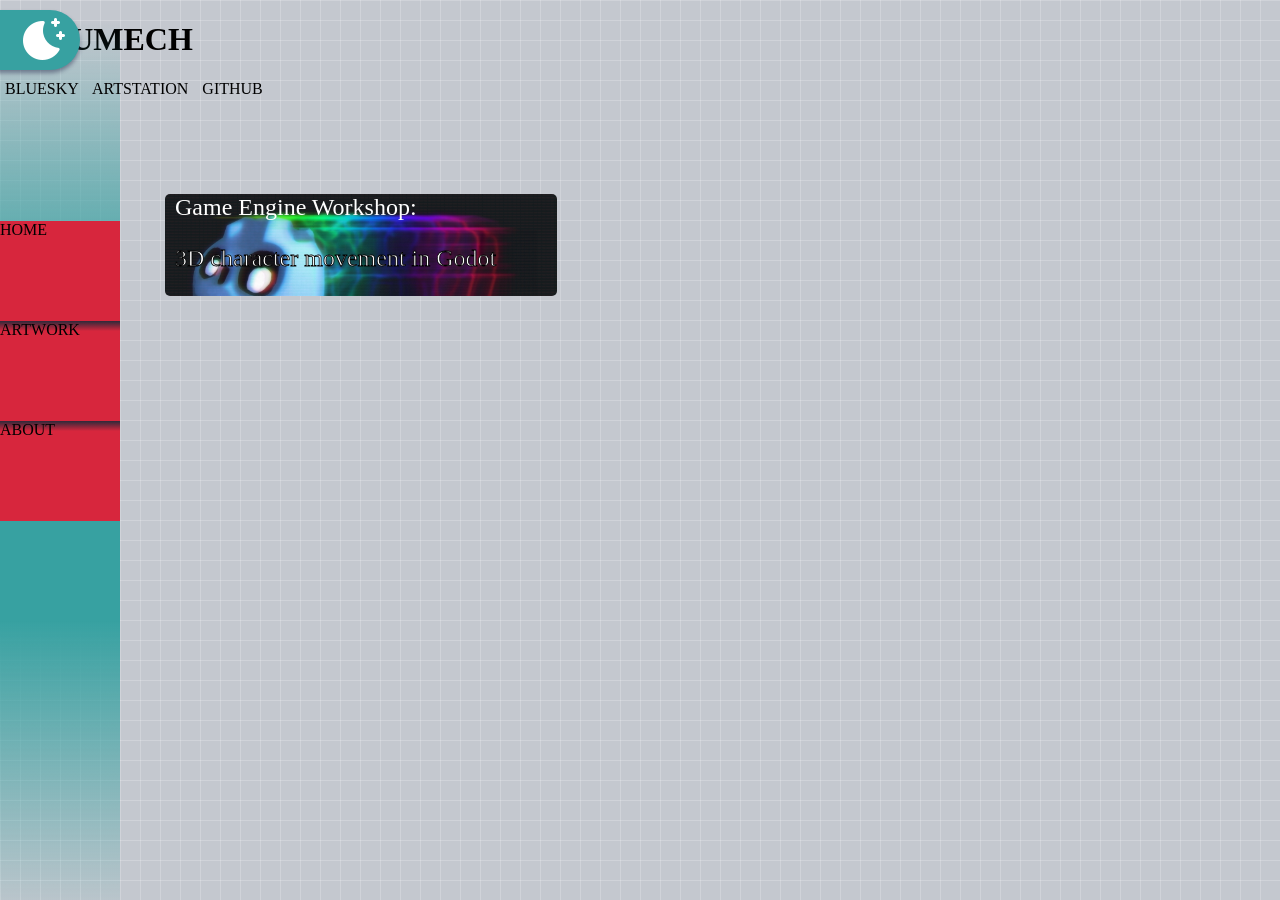
<file: words.html>
<!DOCTYPE html>
<html>

<head>
    <title>TofuMech</title>
    <link rel="stylesheet" href="style.css">
    <meta charset="UTF-8">
    <meta name="description" content="Artist and Tech Guy">
    <meta name="viewport" content="width=device-width, intial-scale=1">
    <link rel="icon" href="tofuicon.png">
</head>
<header>

    <nav>
        <script src="script.js"></script>
        <img id="moon" src="images/navImages/moon.png">
        <img id="sun" src="images/navImages/sun.png">
        <div class="navBar">
            <!--For Mobile, the three lines on the top that animate when interacted with-->
            <button id="DropDownMenu">
                <div class="bar1"></div>
                <div class="bar2" id="bar2"></div>
                <div class="bar3" id="bar3"></div>
            </button>

            <!--Desktop button navigation-->
            <div class="aboutButton" tabindex="5" onclick="location.href='about.html'">
                <div class="aboutText">ABOUT</div>
            </div>
            <div class="wordButton" tabindex="4" onclick="location.href='words.html'">
                <div class="wordText"></div>
            </div>

            <div class="artworkButton" tabindex="2" onclick="location.href='portfolio.html'">
                <div class="artText">ARTWORK</div>
            </div>
            <div class="homeButton" tabindex="1" onclick="location.href='index.html'">
                <div class="homeText">HOME</div>
            </div>
        </div>

        <!--The Container for the Drop Down Menu on Mobile-->
        <div class="box" id="box">
            <button id="DropHomeButton" onclick="location.href='index.html'">HOME</button><br>
            <button id="DropHomeButton" onclick="location.href='portfolio.html'">ARTWORK</button><br>
            <button id="DropHomeButton" onclick="location.href='about.html'">ABOUT</button><br>
            <!--<button id="DropHomeButton" onclick="location.href='words.html'"></button><br>-->
            <script src="script.js"></script>
        </div>
        <div class="colormodeHolder"></div>
    </nav>
    <div class="homeTitle">
        <h1>TOFUMECH</h1>
        <div class="hometitleTagline" id="hometitleTagline">

            <body onload="displayRandomText()"></body>
        </div>

        <div class="socialmediaLinks">
            <p>
                <a href="https://bsky.app/profile/tofumech.bsky.social">BLUESKY</a>
                <a href="https://www.artstation.com/tofumech">ARTSTATION</a>
                <a href="https://github.com/TofuMech">GITHUB</a>
                <style>
                    a {
                        position: relative;
                        padding-right: 10px;
                        text-decoration: none;
                        color: inherit;
                    }
                </style>
            </p>
</header>
<body>
            <div class="halftone"></div>

    <main class="article-grid">
        <article class="article" onclick="location.href='Character-Movement-In-Unity.html'">
            <h class="article-title">Game Engine Workshop:</h>
            <p id="article-subtext">3D character movement in Godot</p>
            <style>
        h {
            color: white;

        }

        #article-subtext {
            color: rgb(255, 255, 255);
            -webkit-text-stroke: 0.8px black;
        }
            </style>
            
        </article>
        <!--<article class="article">2</article>
        <article class="article">3</article>
       <article class="article">4</article>
        <article class="article">5</article>-->
        
    </main>
    <style>

        

        .article-grid {
            display: grid;
            gap: 1em;
            grid-template-columns: repeat(3, 1fr);
            grid-template-rows: auto;
            padding-top: 5rem;
            padding-left: 10em;
            width: min(95%, 85rem);
            margin-inline: auto;
            border-radius: 2em;
            
        }

        .article {
            background-color: rgb(0, 0, 0);
            border-radius: 5px;
            font-family: 'Big Shoulders Display', cursive;
            font-family: 'Lilita One', cursive;
            font-size: x-large;
            padding-left: 10px;
            padding-right: 10px;
            cursor: pointer;
            

      
            
        }

        .article:first-child {
            background-image: url(images/godotmovementbanner.png);
            background-size: cover;
        }
        
        
        .article-title {
                
                position: relative;
                
                }
        </style>
        <style>
        
        @media screen and (max-width: 1200px) {
           .article-grid {
            padding-left: 0.1em;

            display: grid;
            gap: 5rem;
            grid-template-columns: repeat(1, 1fr);
            grid-template-rows: auto;
            margin-inline: auto;
            
        }

        .article {
            background-color: rgb(197, 93, 93);
            border-radius: 10px;
            font-family: 'Big Shoulders Display', cursive;
            font-family: 'Lilita One', cursive;
            font-size: x-large;
            height: 12em;
            cursor: pointer;
            

      
            
        }

        .article:first-child {
            background-image: url(images/godotmovementbanner.png);
            background-size: cover;
        }
        
        
        .article-title {
                
                position: relative;
                
                }
        }

    </style>
</body>

<footer>

</footer>

</html>
</file>
<file: style.css>
@import url('https://fonts.googleapis.com/css2?family=Bebas+Neue&display=swap');

:root {
    /*These are defaults, javascript overrides the colors. These are a failsave if JS is disabled on browser*/
    --text-color: #1c3253;
    --button-text: #5a5a5a;
    --button-colorOne: #abcad1;
    --button-colorTwo: #2e1717;
    --navbar-color: #81a0bd;
    --background-color: #472424;
    --drop-menu-color: #ffffff;
}

body {
    margin: 5px;
    background-color: var(--background-color);
    background-image:
            linear-gradient(to right, #ffffff33 1px, transparent 1px),
            linear-gradient(to bottom, #ffffff33 1px, transparent 1px);
        background-size: 20px 20px;
        /* Adjust the size of the lines */
    }
 




.navBar {
    position: fixed;
    background: linear-gradient(rgba(255, 255, 255, 0), var(--navbar-color), var(--navbar-color), rgba(255, 255, 255, 0));
    width: 120px;
    height: 100%;
    left: 0px;
    overflow: hidden;
    z-index: 0;
}

/*this is the upper left box that opens the menus for the different sections of the site on mobile*/ 
#box {
display: none;
}

.homeButton,
.artworkButton,
.aboutButton,
.artstationButton,
.githubButton,
.blueskyButton {
    width: 120px;
    height: 100px;
    position: absolute;
    cursor: pointer;
    z-index: 1;
}

.homeButton {
    background: var(--button-colorOne);
    left: 0px;
    top: 200px;
}

.artworkButton {
    background: linear-gradient(to top, var(--button-colorOne) 90%, var(--button-colorTwo) 100%);
    left: 0px;
    top: 300px;
}

.aboutButton {
    background: linear-gradient(to top, var(--button-colorOne) 90%, var(--button-colorTwo) 100%);
    left: 0px;
    top: 400px;
}
.artstationButton {
    background: linear-gradient(to top, var(--button-colorOne) 90%, var(--button-colorTwo) 100%);
    left: 0px;
    top: 500px;
}

.githubButton {
    background: linear-gradient(to top, var(--button-colorOne) 90%, var(--button-colorTwo) 100%);
    left: 0px;
    top: 600px;
}

.blueskyButton {
    background: linear-gradient(to top, var(--button-colorOne) 90%, var(--button-colorTwo) 100%);
    left: 0px;
    top: 700px;
}

.buttonText {
    color: var(--button-text);
        position: absolute;
        display: block;
        text-align: center;
        left: 50%;
        transform: translateX(-50%);
        top: 35px;
        font-size: 20px;
        font-family: "Bebas Neue", sans-serif;
        font-style: normal;
}

#home-button {
    display: none;
}

.colormodeHolder {
    position: fixed;
    background-color: var(--navbar-color);
    width: 130px;
    height: 60px;
    left: -50px;
    border-radius: 30px;
    top: 10px;
    z-index: 1;
    filter: drop-shadow(0 3px 2px #272c4e7a);
}

#sun,
#moon {
    position: fixed;
    top: 15px;
    left: 20px;
    cursor: pointer;
    z-index: 2;
}

#moon.active,
#sun.active {
    display: none;
    opacity: 0;
    transition: 5s;
}

.homeButton:hover,
.artworkButton:hover,
.aboutButton:hover,
.artstationButton:hover,
.githubButton:hover,
.blueskyButton:hover,
.homeButton:active,
.artworkButton:active,
.aboutButton:active,
.artstationButton:active,
.githubButton:active,
.blueskyButton:active {
    filter: brightness(190%);
}

@media screen and (max-width: 1200px) {


    body {
            margin: 0px;
            background-color: var(--background-color);
        }


    .navBar {
        position: relative;
        background: linear-gradient(to right, var(--navbar-color), #33333300 50%, #eeeeee00 75%);
        width: 100%;
        overflow: hidden;
        height: 50px;
        z-index: 3;    
    }

    

    #box {
        position: absolute;
        width: 100%;
        height: 150px;
        top: 50px;
        left: -1000px;
        transition: transform .7s ease;
        z-index: 5;
        display: block;
    }

    #DropHomeButton {
        background: linear-gradient(to right, var(--navbar-color), #33333300 50%, #eeeeee00 75%);
        color: rgb(255, 255, 255);
        border: none;
        height: 80px;
        width: 50%;
        cursor: pointer;
        text-align: start;
        font-size: 24px;
        font-family: "Bebas Neue", sans-serif;
        font-style: normal;
        transition: filter 0.1s ease;
    }

        #DropHomeButton:hover {
            filter: brightness(130%);
        }

    .bar1 {
        position: absolute;
        background-color: var(--drop-menu-color);
        width: 5px;
        height: 40px;
        top: 20px;
        left: 130px;
        border-radius: 10px;
    }

    .bar2 {
        position: absolute;
        background-color: var(--drop-menu-color);
        width: 5px;
        height: 30px;
        top: 35px;
        left: 120px;
        border-radius: 10px;
        transition: transform 0.8s ease-in-out;
    }

    .bar3 {
        position: absolute;
        background-color: var(--drop-menu-color);
        width: 5px;
        height: 20px;
        top: 50px;
        left: 110px;
        border-radius: 10px;
        transition: transform 0.5s ease-in-out;
    }



    #DropDownMenu {
        width: 150px;
        height: 150px;
        background: linear-gradient(to left, var(--button-colorOne) 95%, var(--button-colorTwo) 100%);
        position: absolute;
        left: -100px;
        top: -50px;
        transform: rotateZ(30deg);
        cursor: pointer;
        border-color: rgb(101, 186, 255);
        z-index: -3;
    }

    .homeButton,
    .artworkButton,
    .aboutButton,
    .crimsonbreakersButton,
    .shopButton {
        display: none;
    }

    .colormodeHolder {
        display: none;
    }

    #moon,
    #sun {
        position: absolute;
        top: 0;
        left: 100px;
        cursor: pointer;
        z-index: 9;
    }

    #moon.active {
        transform: translateY(-50px);
        opacity: 0;
    }

    #sun.active {
        transform: translateY(-50px);
        opacity: 0;
    }
}
</file>
